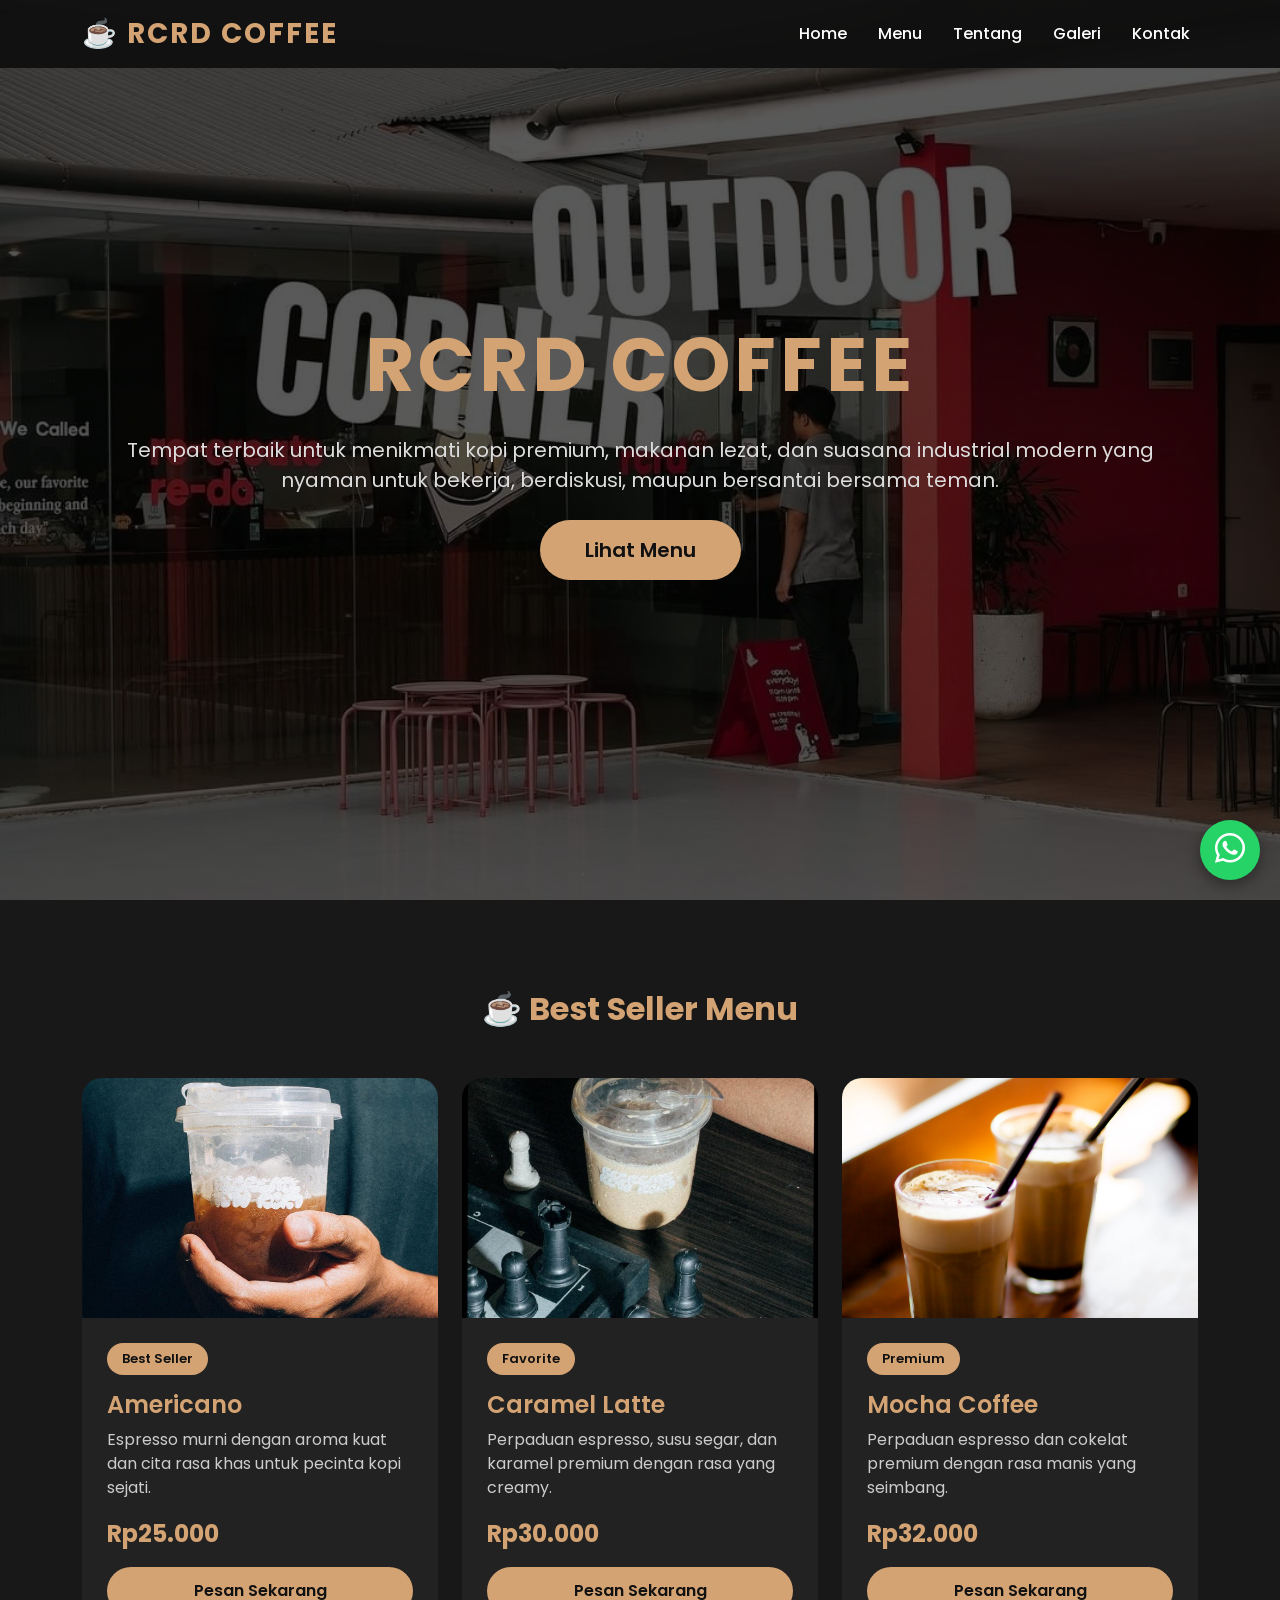
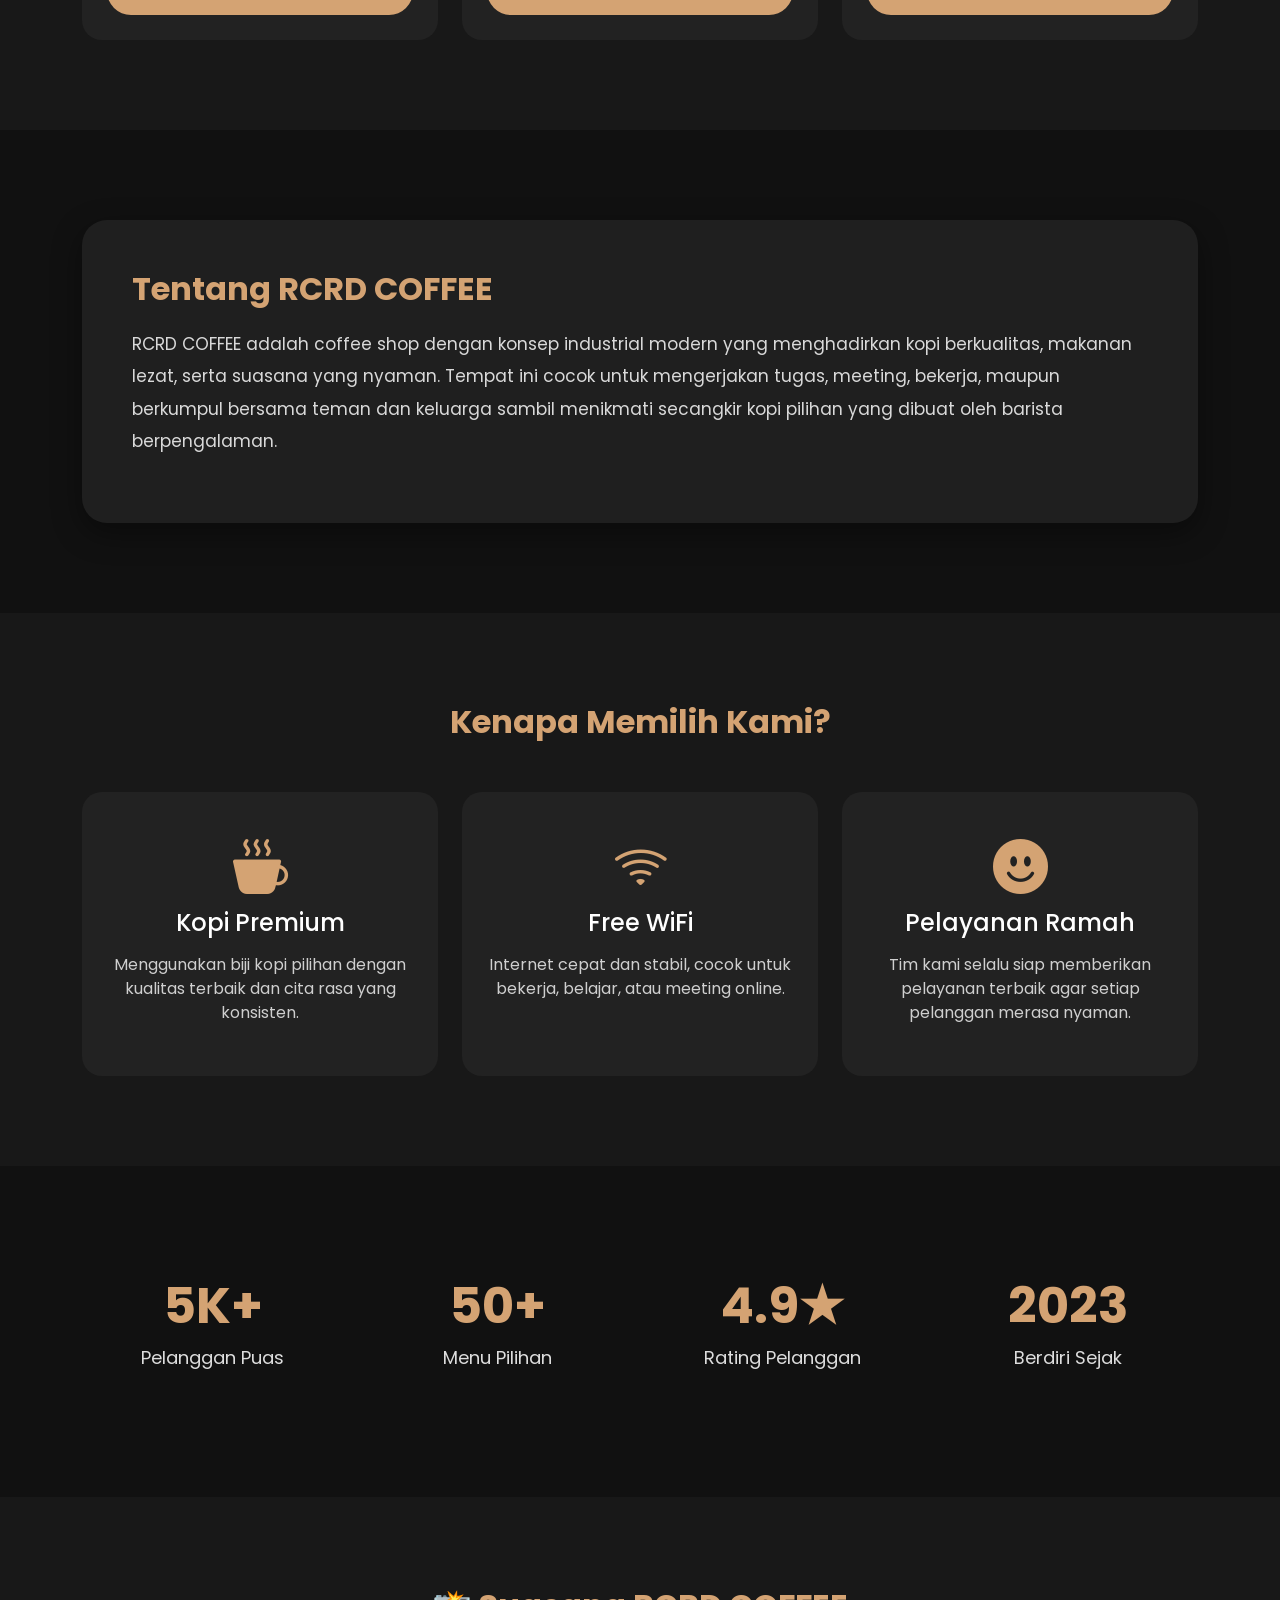
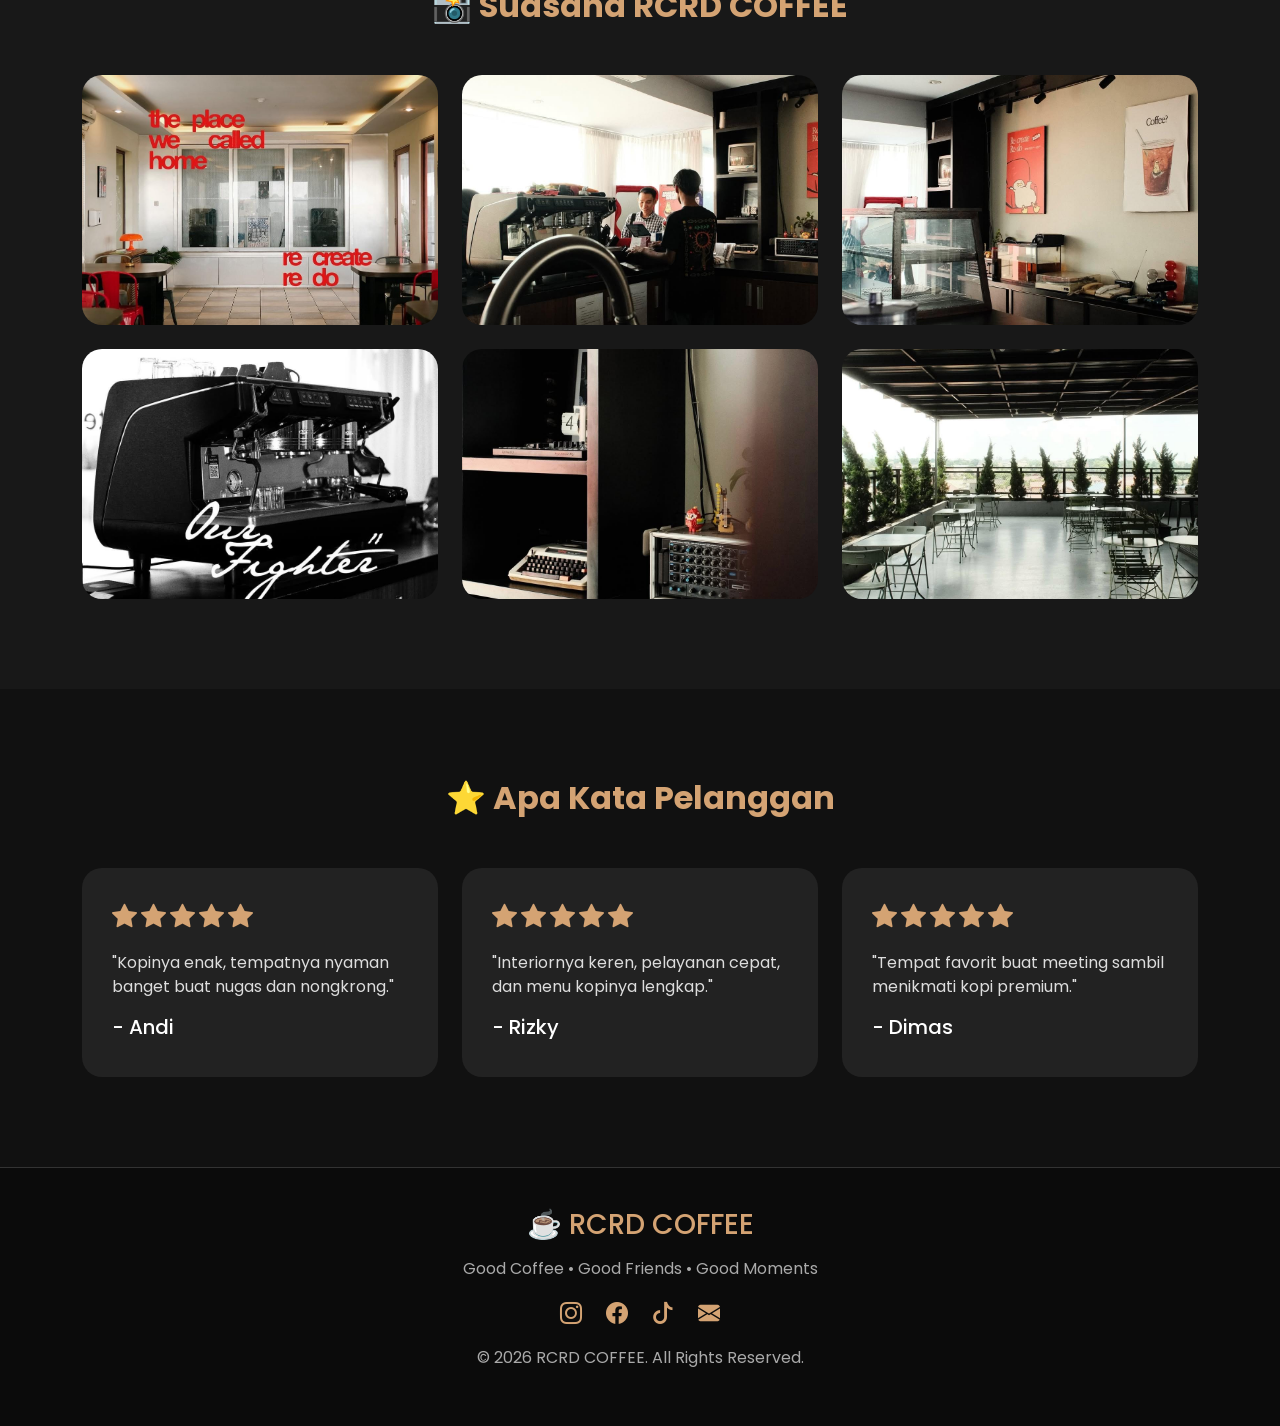
<file: home.html>
<!DOCTYPE html>
<html lang="id">
<head>
<meta charset="UTF-8">
<meta name="viewport" content="width=device-width, initial-scale=1.0">

<title>RCRD COFFEE</title>

<!-- Bootstrap -->
<link href="https://cdn.jsdelivr.net/npm/bootstrap@5.3.3/dist/css/bootstrap.min.css" rel="stylesheet">

<!-- Bootstrap Icons -->
<link rel="stylesheet" href="https://cdn.jsdelivr.net/npm/bootstrap-icons@1.11.3/font/bootstrap-icons.min.css">

<!-- Google Font -->
<link href="https://fonts.googleapis.com/css2?family=Poppins:wght@300;400;500;600;700&display=swap" rel="stylesheet">

<style>

*{
    margin:0;
    padding:0;
    box-sizing:border-box;
    font-family:'Poppins',sans-serif;
}

html{
    scroll-behavior:smooth;
}

body{
    background:#111;
    color:#fff;
}

/* ================= NAVBAR ================= */

.navbar{
    background:rgba(15,15,15,.95);
    backdrop-filter:blur(10px);
    transition:.3s;
}

.navbar-brand{
    font-size:28px;
    font-weight:700;
    color:#d4a373 !important;
    letter-spacing:2px;
}

.nav-link{
    color:#fff !important;
    font-weight:500;
    margin-left:15px;
    transition:.3s;
}

.nav-link:hover{
    color:#d4a373 !important;
}

/* ================= HERO ================= */

.hero{
    height:100vh;
    background:
    linear-gradient(rgba(0,0,0,.65),rgba(0,0,0,.65)),
    url("foto7.jpeg");
    background-size:cover;
    background-position:center;
    background-repeat:no-repeat;

    display:flex;
    justify-content:center;
    align-items:center;
    text-align:center;
}

.hero h1{
    font-size:75px;
    font-weight:700;
    color:#d4a373;
    letter-spacing:4px;
}

.hero p{
    font-size:20px;
    color:#ddd;
    margin:25px 0;
}

.hero .btn{
    background:#d4a373;
    color:#111;
    border:none;
    padding:15px 45px;
    border-radius:50px;
    font-weight:600;
    transition:.3s;
}

.hero .btn:hover{
    background:#b37a46;
    color:#fff;
    transform:translateY(-5px);
}

/* ================= SECTION ================= */

section{
    padding:90px 0;
}

.title{
    color:#d4a373;
    font-weight:700;
    text-align:center;
    margin-bottom:50px;
}

/* ================= RESPONSIVE ================= */

@media(max-width:768px){

.hero h1{
    font-size:45px;
}

.hero p{
    font-size:17px;
}

}

</style>

</head>

<body>

<!-- ================= NAVBAR ================= -->

<nav class="navbar navbar-expand-lg navbar-dark fixed-top">

<div class="container">

<a class="navbar-brand" href="home.html">
☕ RCRD COFFEE
</a>

<button class="navbar-toggler"
type="button"
data-bs-toggle="collapse"
data-bs-target="#menu">

<span class="navbar-toggler-icon"></span>

</button>

<div class="collapse navbar-collapse" id="menu">

<ul class="navbar-nav ms-auto">

<li class="nav-item">
<a class="nav-link active" href="home.html">Home</a>
</li>

<li class="nav-item">
<a class="nav-link" href="produk.html">Menu</a>
</li>

<li class="nav-item">
<a class="nav-link" href="tentang.html">Tentang</a>
</li>

<li class="nav-item">
<a class="nav-link" href="galeri.html">Galeri</a>
</li>

<li class="nav-item">
<a class="nav-link" href="kontak.html">Kontak</a>
</li>

</ul>

</div>

</div>

</nav>

<!-- ================= HERO ================= -->

<section class="hero">

<div class="container">

<h1>RCRD COFFEE</h1>

<p>
Tempat terbaik untuk menikmati kopi premium, makanan lezat,
dan suasana industrial modern yang nyaman untuk bekerja,
berdiskusi, maupun bersantai bersama teman.
</p>

<a href="produk.html" class="btn btn-lg">
Lihat Menu
</a>

</div>

</section>

<!-- Bootstrap JS -->
<script src="https://cdn.jsdelivr.net/npm/bootstrap@5.3.3/dist/js/bootstrap.bundle.min.js"></script>

</body>
</html>
<!-- ================= CSS MENU BEST SELLER ================= -->

<style>

/* ================= MENU ================= */

.menu{
    background:#181818;
    padding:90px 0;
}

.menu .card{
    background:#222;
    border:none;
    border-radius:20px;
    overflow:hidden;
    color:#fff;
    transition:.4s;
    height:100%;
}

.menu .card:hover{
    transform:translateY(-10px);
    box-shadow:0 15px 35px rgba(212,163,115,.35);
}

.menu img{
    width:100%;
    height:240px;
    object-fit:cover;
}

.menu .card-body{
    padding:25px;
}

.menu h4{
    color:#d4a373;
    font-weight:600;
}

.menu p{
    color:#ccc;
}

.badge-best{
    display:inline-block;
    background:#d4a373;
    color:#111;
    padding:6px 15px;
    border-radius:30px;
    font-size:13px;
    font-weight:600;
}

.price{
    color:#d4a373;
    font-size:24px;
    font-weight:bold;
    margin:15px 0;
}

.menu .btn{
    width:100%;
    background:#d4a373;
    color:#111;
    border:none;
    border-radius:30px;
    padding:12px;
    font-weight:600;
}

.menu .btn:hover{
    background:#b37a46;
    color:#fff;
}

</style>

<!-- ================= MENU BEST SELLER ================= -->

<section class="menu">

<div class="container">

<h2 class="title">
☕ Best Seller Menu
</h2>

<div class="row g-4">

<!-- CARD 1 -->

<div class="col-lg-4 col-md-6">

<div class="card">

<img src="coffe.jpeg" alt="Americano">

<div class="card-body">

<span class="badge-best">
Best Seller
</span>

<h4 class="mt-3">
Americano
</h4>

<p>
Espresso murni dengan aroma kuat dan cita rasa khas untuk pecinta kopi sejati.
</p>

<div class="price">
Rp25.000
</div>

<a href="#" class="btn">
Pesan Sekarang
</a>

</div>

</div>

</div>

<!-- CARD 2 -->

<div class="col-lg-4 col-md-6">

<div class="card">

<img src="latte.jpeg" alt="Caramel Latte">

<div class="card-body">

<span class="badge-best">
Favorite
</span>

<h4 class="mt-3">
Caramel Latte
</h4>

<p>
Perpaduan espresso, susu segar, dan karamel premium dengan rasa yang creamy.
</p>

<div class="price">
Rp30.000
</div>

<a href="#" class="btn">
Pesan Sekarang
</a>

</div>

</div>

</div>

<!-- CARD 3 -->

<div class="col-lg-4 col-md-6">

<div class="card">

<img src="Mocha.jpg" alt="Mocha Coffee">

<div class="card-body">

<span class="badge-best">
Premium
</span>

<h4 class="mt-3">
Mocha Coffee
</h4>

<p>
Perpaduan espresso dan cokelat premium dengan rasa manis yang seimbang.
</p>

<div class="price">
Rp32.000
</div>

<a href="#" class="btn">
Pesan Sekarang
</a>

</div>

</div>

</div>

</div>

</div>

</section>
<!-- ================= CSS ABOUT + KEUNGGULAN + STATISTIK ================= -->

<style>

/* ================= ABOUT ================= */

.about{
    background:#111;
    padding:90px 0;
}

.about-box{
    background:#1f1f1f;
    border-radius:25px;
    padding:50px;
    box-shadow:0 10px 30px rgba(0,0,0,.4);
}

.about-box h2{
    color:#d4a373;
    font-weight:700;
    margin-bottom:20px;
}

.about-box p{
    color:#d9d9d9;
    line-height:1.9;
    font-size:17px;
}

/* ================= KEUNGGULAN ================= */

.feature{
    background:#181818;
    padding:90px 0;
}

.feature-box{
    background:#222;
    border-radius:20px;
    padding:35px 25px;
    text-align:center;
    transition:.4s;
    height:100%;
}

.feature-box:hover{
    transform:translateY(-10px);
    box-shadow:0 12px 30px rgba(212,163,115,.3);
}

.feature-box i{
    font-size:55px;
    color:#d4a373;
    margin-bottom:20px;
}

.feature-box h4{
    color:#fff;
    margin-bottom:15px;
}

.feature-box p{
    color:#cfcfcf;
}

/* ================= STATISTIK ================= */

.stats{
    background:#111;
    padding:80px 0;
}

.stat-box{
    text-align:center;
    padding:30px;
}

.stat-box h2{
    color:#d4a373;
    font-size:50px;
    font-weight:700;
}

.stat-box p{
    color:#ddd;
    font-size:18px;
}

</style>

<!-- ================= ABOUT ================= -->

<section class="about">

<div class="container">

<div class="about-box">

<h2>
Tentang RCRD COFFEE
</h2>

<p>

RCRD COFFEE adalah coffee shop dengan konsep industrial modern yang
menghadirkan kopi berkualitas, makanan lezat, serta suasana yang nyaman.
Tempat ini cocok untuk mengerjakan tugas, meeting, bekerja, maupun
berkumpul bersama teman dan keluarga sambil menikmati secangkir kopi
pilihan yang dibuat oleh barista berpengalaman.

</p>

</div>

</div>

</section>

<!-- ================= KEUNGGULAN ================= -->

<section class="feature">

<div class="container">

<h2 class="title">
Kenapa Memilih Kami?
</h2>

<div class="row g-4">

<div class="col-lg-4">

<div class="feature-box">

<i class="bi bi-cup-hot-fill"></i>

<h4>Kopi Premium</h4>

<p>
Menggunakan biji kopi pilihan dengan kualitas terbaik dan cita rasa yang konsisten.
</p>

</div>

</div>

<div class="col-lg-4">

<div class="feature-box">

<i class="bi bi-wifi"></i>

<h4>Free WiFi</h4>

<p>
Internet cepat dan stabil, cocok untuk bekerja, belajar, atau meeting online.
</p>

</div>

</div>

<div class="col-lg-4">

<div class="feature-box">

<i class="bi bi-emoji-smile-fill"></i>

<h4>Pelayanan Ramah</h4>

<p>
Tim kami selalu siap memberikan pelayanan terbaik agar setiap pelanggan merasa nyaman.
</p>

</div>

</div>

</div>

</div>

</section>

<!-- ================= STATISTIK ================= -->

<section class="stats">

<div class="container">

<div class="row">

<div class="col-md-3">

<div class="stat-box">

<h2>5K+</h2>

<p>Pelanggan Puas</p>

</div>

</div>

<div class="col-md-3">

<div class="stat-box">

<h2>50+</h2>

<p>Menu Pilihan</p>

</div>

</div>

<div class="col-md-3">

<div class="stat-box">

<h2>4.9★</h2>

<p>Rating Pelanggan</p>

</div>

</div>

<div class="col-md-3">

<div class="stat-box">

<h2>2023</h2>

<p>Berdiri Sejak</p>

</div>

</div>

</div>

</div>

</section>
<!-- ================= CSS GALERI + TESTIMONI + FOOTER ================= -->

<style>

/* ================= GALERI ================= */

.gallery{
    background:#181818;
    padding:90px 0;
}

.gallery img{
    width:100%;
    height:250px;
    object-fit:cover;
    border-radius:20px;
    transition:.4s;
}

.gallery img:hover{
    transform:scale(1.05);
    box-shadow:0 15px 35px rgba(212,163,115,.4);
}

/* ================= TESTIMONI ================= */

.testimoni{
    background:#111;
    padding:90px 0;
}

.testi-card{
    background:#222;
    border-radius:20px;
    padding:30px;
    color:#ddd;
    transition:.4s;
    height:100%;
}

.testi-card:hover{
    transform:translateY(-8px);
    box-shadow:0 10px 30px rgba(212,163,115,.35);
}

.testi-card i{
    color:#d4a373;
    font-size:25px;
}

.testi-card h5{
    color:#fff;
    margin-top:15px;
}

/* ================= FOOTER ================= */

footer{
    background:#0b0b0b;
    padding:40px 0;
    text-align:center;
    color:#aaa;
    border-top:1px solid #333;
}

footer h3{
    color:#d4a373;
    margin-bottom:15px;
}

footer a{
    color:#d4a373;
    text-decoration:none;
    margin:0 10px;
    font-size:22px;
}

footer a:hover{
    color:#fff;
}

/* ================= WHATSAPP ================= */

.wa{
    position:fixed;
    right:20px;
    bottom:20px;
    width:60px;
    height:60px;
    background:#25D366;
    color:#fff;
    border-radius:50%;
    display:flex;
    justify-content:center;
    align-items:center;
    font-size:30px;
    text-decoration:none;
    box-shadow:0 5px 15px rgba(0,0,0,.4);
    transition:.3s;
}

.wa:hover{
    transform:scale(1.1);
    color:#fff;
}

</style>

<!-- ================= GALERI ================= -->

<section class="gallery">

<div class="container">

<h2 class="title">
📸 Suasana RCRD COFFEE
</h2>

<div class="row g-4">

<div class="col-md-4">
<img src="suasana.jpeg" alt="">
</div>

<div class="col-md-4">
<img src="1.jpeg" alt="">
</div>

<div class="col-md-4">
<img src="2.jpeg" alt="">
</div>

<div class="col-md-4">
<img src="3.jpeg" alt="">
</div>

<div class="col-md-4">
<img src="4.jpeg" alt="">
</div>

<div class="col-md-4">
<img src="5.jpeg" alt="">
</div>

</div>

</div>

</section>

<!-- ================= TESTIMONI ================= -->

<section class="testimoni">

<div class="container">

<h2 class="title">
⭐ Apa Kata Pelanggan
</h2>

<div class="row g-4">

<div class="col-lg-4">

<div class="testi-card">

<i class="bi bi-star-fill"></i>
<i class="bi bi-star-fill"></i>
<i class="bi bi-star-fill"></i>
<i class="bi bi-star-fill"></i>
<i class="bi bi-star-fill"></i>

<p class="mt-3">
"Kopinya enak, tempatnya nyaman banget buat nugas dan nongkrong."
</p>

<h5>- Andi</h5>

</div>

</div>

<div class="col-lg-4">

<div class="testi-card">

<i class="bi bi-star-fill"></i>
<i class="bi bi-star-fill"></i>
<i class="bi bi-star-fill"></i>
<i class="bi bi-star-fill"></i>
<i class="bi bi-star-fill"></i>

<p class="mt-3">
"Interiornya keren, pelayanan cepat, dan menu kopinya lengkap."
</p>

<h5>- Rizky</h5>

</div>

</div>

<div class="col-lg-4">

<div class="testi-card">

<i class="bi bi-star-fill"></i>
<i class="bi bi-star-fill"></i>
<i class="bi bi-star-fill"></i>
<i class="bi bi-star-fill"></i>
<i class="bi bi-star-fill"></i>

<p class="mt-3">
"Tempat favorit buat meeting sambil menikmati kopi premium."
</p>

<h5>- Dimas</h5>

</div>

</div>

</div>

</div>

</section>

<!-- ================= WHATSAPP ================= -->

<a href="https://wa.me/6281234567890" class="wa">
<i class="bi bi-whatsapp"></i>
</a>

<!-- ================= FOOTER ================= -->

<footer>

<div class="container">

<h3>☕ RCRD COFFEE</h3>

<p>
Good Coffee • Good Friends • Good Moments
</p>

<div class="mb-3">

<a href="https://www.instagram.com/rcrd.coffee/"><i class="bi bi-instagram"></i></a>

<a href="#"><i class="bi bi-facebook"></i></a>

<a href="https://www.tiktok.com/@rcrdpekanbaru"><i class="bi bi-tiktok"></i></a>

<a href="#"><i class="bi bi-envelope-fill"></i></a>

</div>

<p>
© 2026 RCRD COFFEE. All Rights Reserved.
</p>

</div>

</footer>

<script src="https://cdn.jsdelivr.net/npm/bootstrap@5.3.3/dist/js/bootstrap.bundle.min.js"></script>

</body>
</html>
</file>
